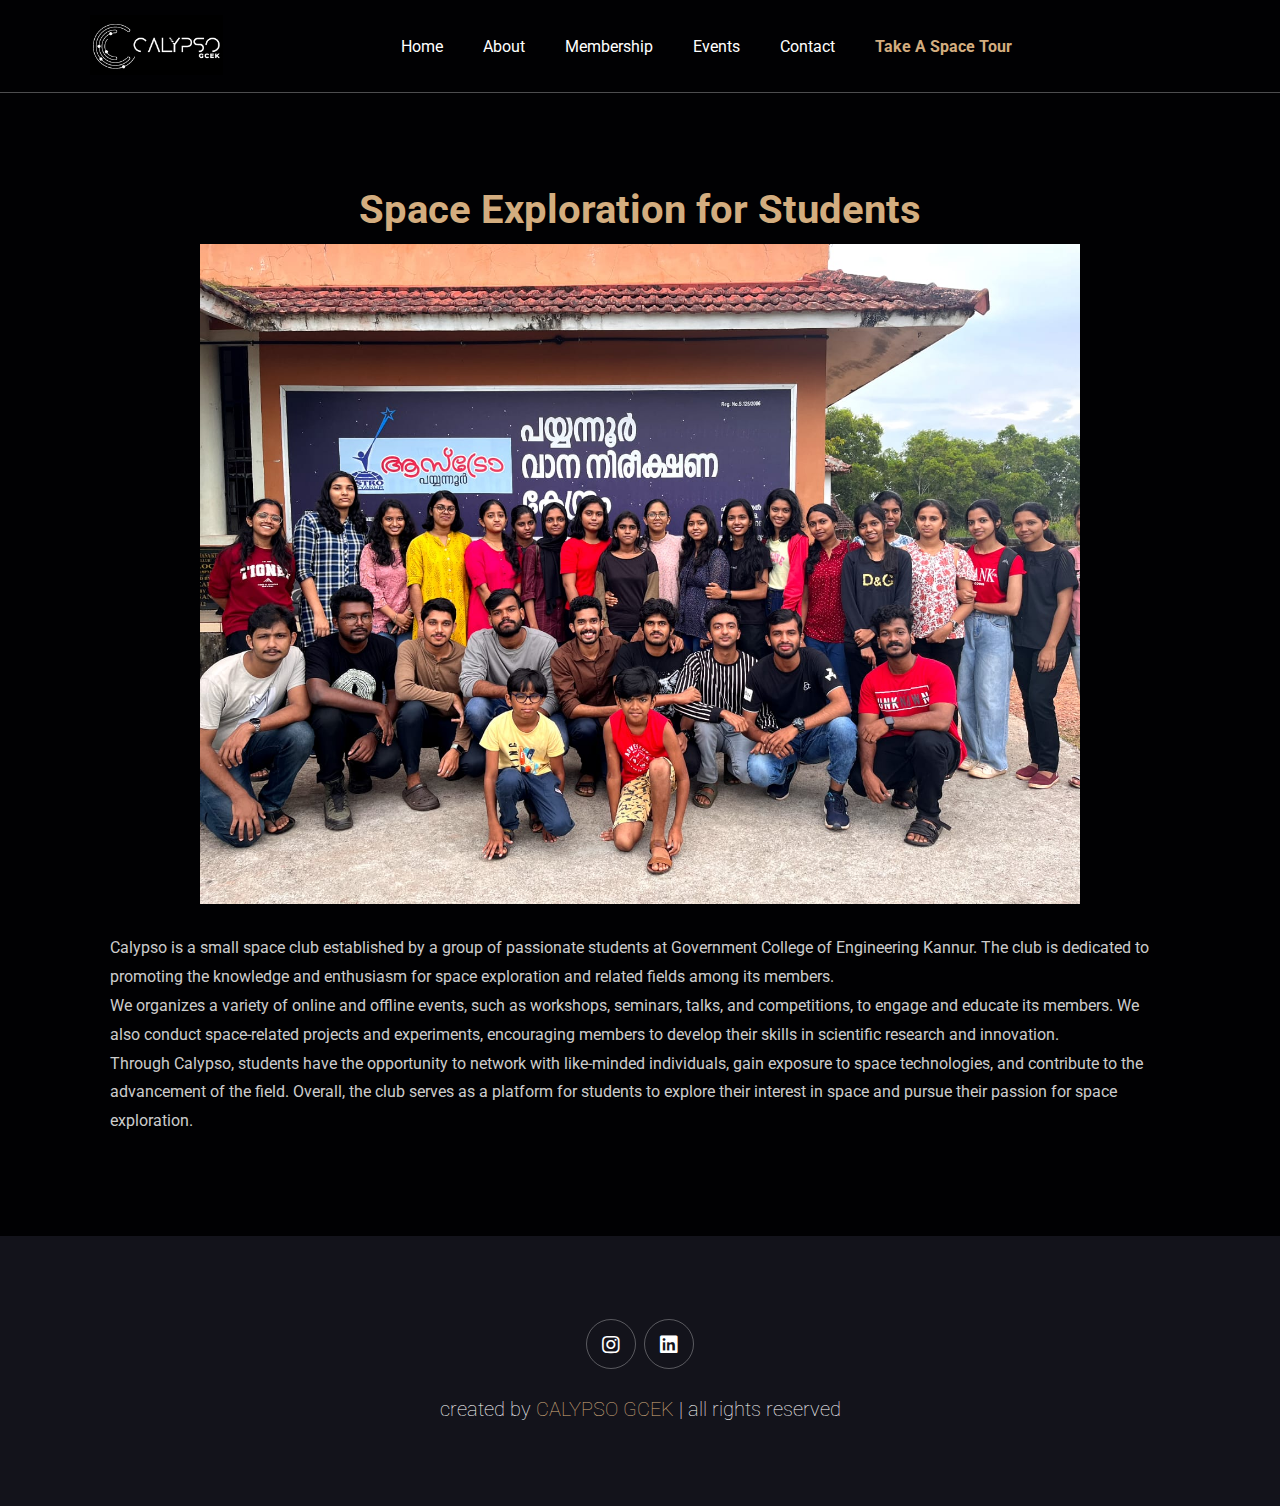
<file: about us.html>
<!DOCTYPE html>
<html lang="en">

<head>
    <meta charset="UTF-8">
    <meta http-equiv="X-UA-Compatible" content="IE=edge">
    <meta name="viewport" content="width=device-width, initial-scale=1.0">
    <title>CALYPSO</title>

    <!-- font awesome cdn link  -->
    <link rel="stylesheet" href="https://cdnjs.cloudflare.com/ajax/libs/font-awesome/5.15.4/css/all.min.css">

    <!-- custom css file link  -->
    <link rel="stylesheet" href="css/style.css">
    <link rel="icon" type="image/png" href="images/icon.png">

</head>

<body>
    <div id="cursor"></div>
    <div id="cursor-border"></div>

    <!-- header section starts  -->
    <header class="header">

        <a href="index.html" class="logo">
            <img src="images/logo.png" alt="">
        </a>
    
        <nav class="navbar">
            <div class="dropdown"><button class="dropbtn"><a href="index.html" class="dropdowna">Home</a></button></div>
            <div class="dropdown"><button class="dropbtn"><a href="about us.html" class="dropdowna">About</a></button></div>
            <div class="dropdown"><button class="dropbtn"><a href="https://bit.ly/MembershipFormCalypso" class="dropdowna">Membership</a></button></div>
              <div class="dropdown">
                <button class="dropbtn"><a href="events.html" class="dropdowna">Events</a>
                </button>
                <!-- <div class="dropdown-content">
                  <a href="#" class="dropdownaa">2022</a>
                  <a href="#" class="dropdownaa">2021</a>
                </div> -->
              </div>
            <!-- <a href="#blogs">blogs</a> -->
            <div class="dropdown"><button class="dropbtn"><a  href="index.html#contact" class="dropdowna">Contact</a></button></div>
            <div class="dropdown"><button class="dropbtn"><a style="color:var(--main-color); font-weight: bold;" href="Explore.html" class="dropdowna">Take A Space Tour</a></button></div>
        </nav>
    
        <div class="icons">
            <!-- <div class="fas fa-search" id="search-btn"></div> -->
            <div class="fas fa-bars" id="menu-btn"></div>
        </div>
    
        <div class="search-form">
            <input type="search" id="search-box" placeholder="search here...">
            <label for="search-box" class="fas fa-search"></label>
        </div>
    
    </header>

    <!-- header section ends -->

    <!-- about section starts  -->

    <section class="about" id="about">
        <h1 class="heading"> <span></span> </h1>
        <h1 class="heading"> <span></span> </h1>
        <h1 class="heading"> <span></span> </h1>


        <!-- <h1 class="heading"> <span>POST</span>-1</h1> -->
        <div class="content" style="padding: 1% 0; text-align: center;">
            <!-- <style>
                @keyframes animationname {
                    0% {
                        transform: translateY(40px);
                    }

                    100% {
                        transform: translateY(0px);
                    }
                }
            </style>
            <h2 data-aos="heading-show" class=""><span class="heading_background" style="text-align: center;">About Us</span>
            </h2> -->
            <h3 class="#" style="color: #d3ad7f; font-size: 4rem;">Space Exploration for Students</h3>
        </div>
        <div class="row">

            <div class="image">
                <img style="width: 80%; display: flex; justify-content: center; margin: auto;" src="images/about.jpeg"
                    alt="">
            </div>


        </div>

        <div class="row">
          
            <div class="content">
                <p>
                    Calypso is a small space club established by a group of passionate students at Government College of
                    Engineering Kannur. The club is dedicated to promoting the knowledge and enthusiasm for space
                    exploration and related fields among its members.
                    <br>
                    We organizes a variety of online and offline events, such as workshops, seminars, talks, and
                    competitions, to engage and educate its members. We also conduct space-related projects and
                    experiments, encouraging members to develop their skills in scientific research and innovation.
                    <br>
                    Through Calypso, students have the opportunity to network with like-minded individuals, gain
                    exposure to space technologies, and contribute to the advancement of the field. Overall, the club
                    serves as a platform for students to explore their interest in space and pursue their passion for
                    space exploration.
            </div>

            </p>
        </div>

    </section>



    <!-- about section ends -->


    <!-- footer section starts  -->


    <section class="footer">

        <div class="share">
            <a href="https://instagram.com/calypsogcek?igshid=YmMyMTA2M2Y=" class="fab fa-instagram"></a>
            <a href="https://www.linkedin.com/company/calypso-gcek/" class="fab fa-linkedin"></a>
        </div>
    
        <div class="credit">created by <span>CALYPSO GCEK</span> | all rights reserved</div>
    
    </section>


    <!-- footer section ends -->

















    <!-- custom js file link  -->
    <script src="js/script.js"></script>

</body>

</html>
</file>
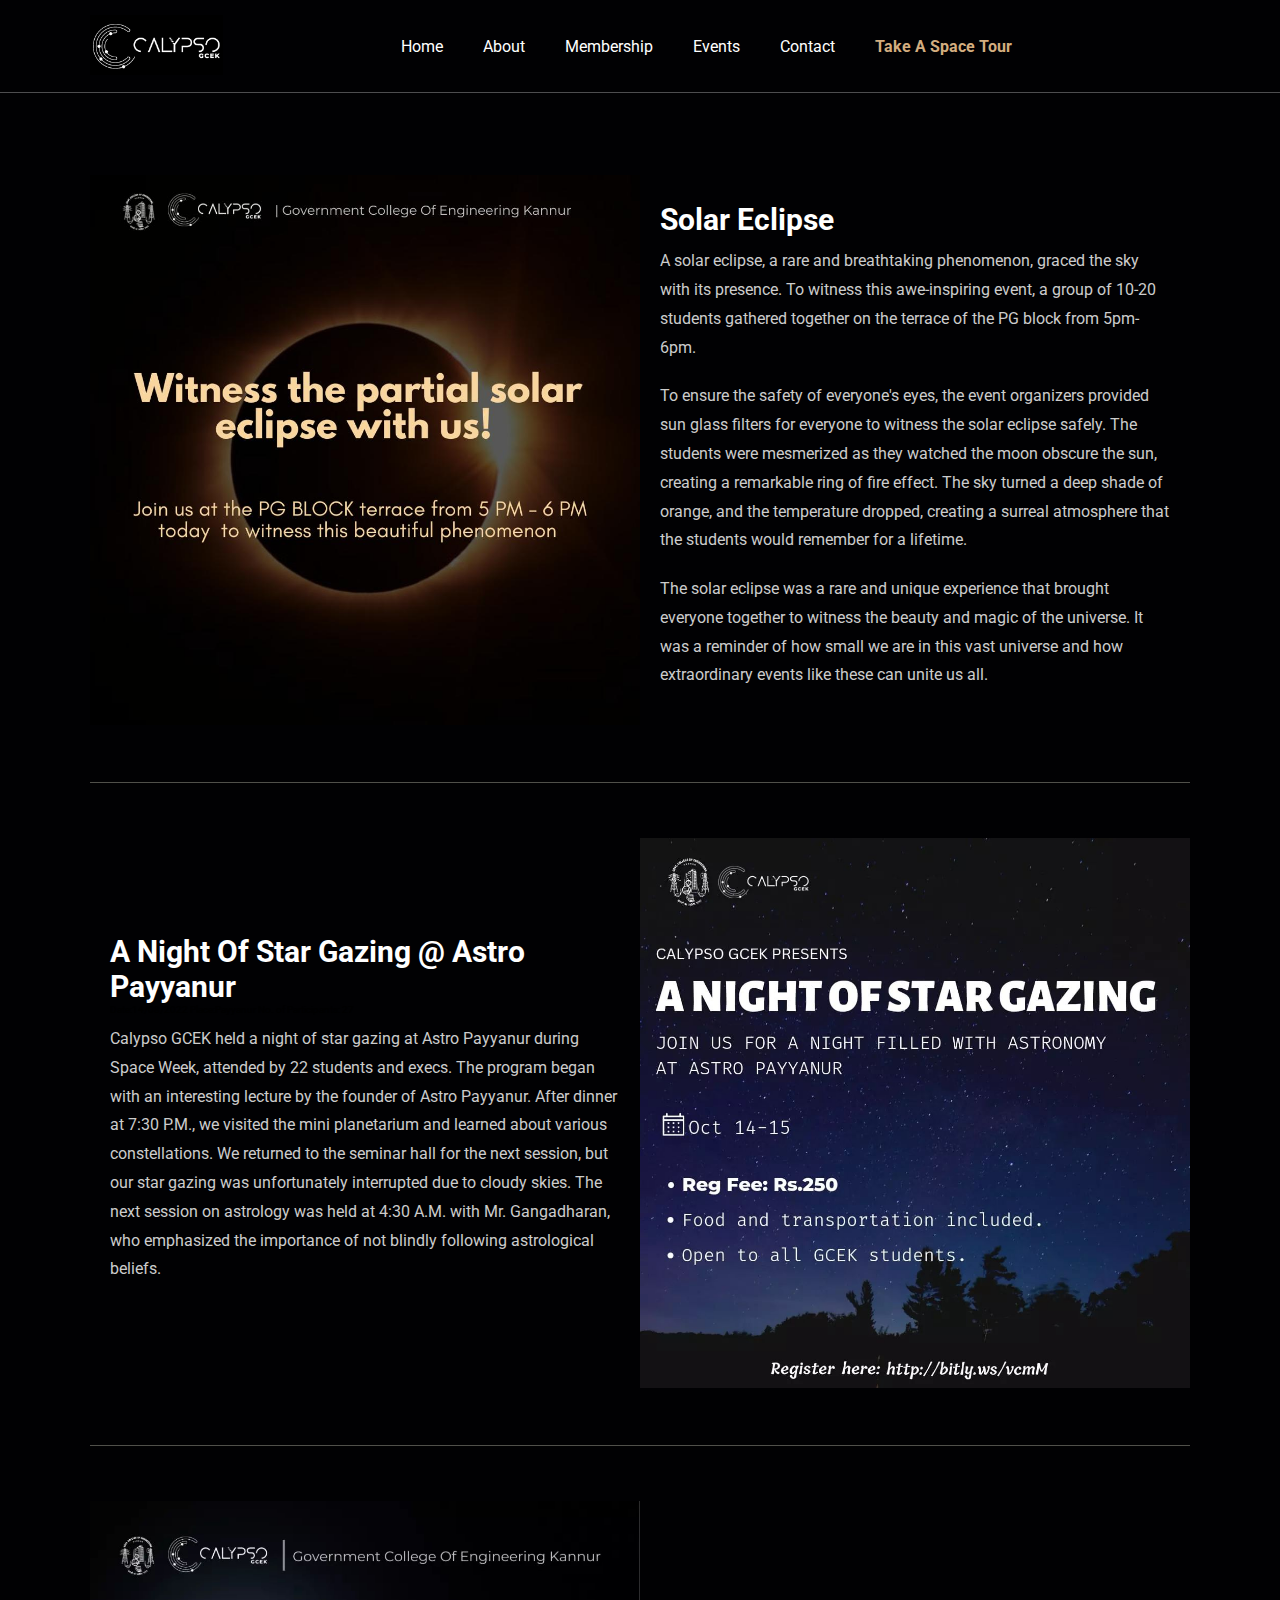
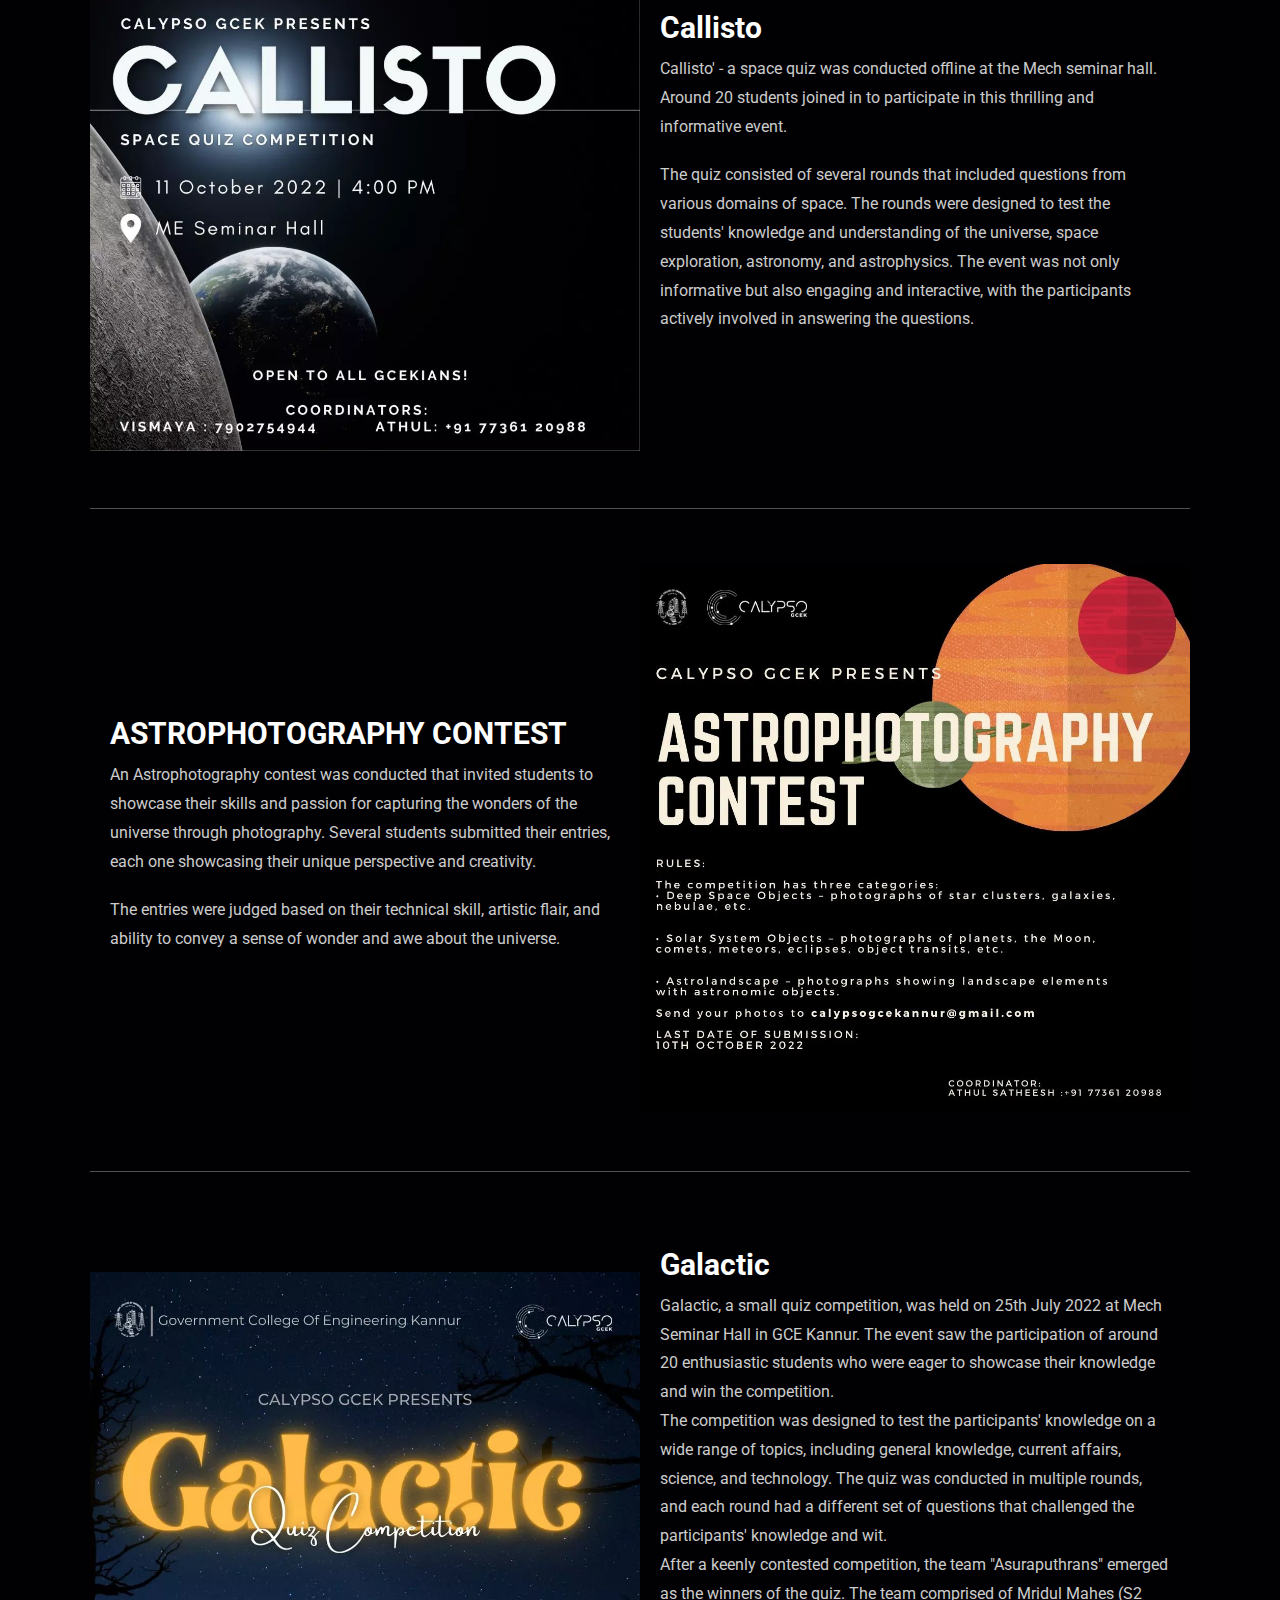
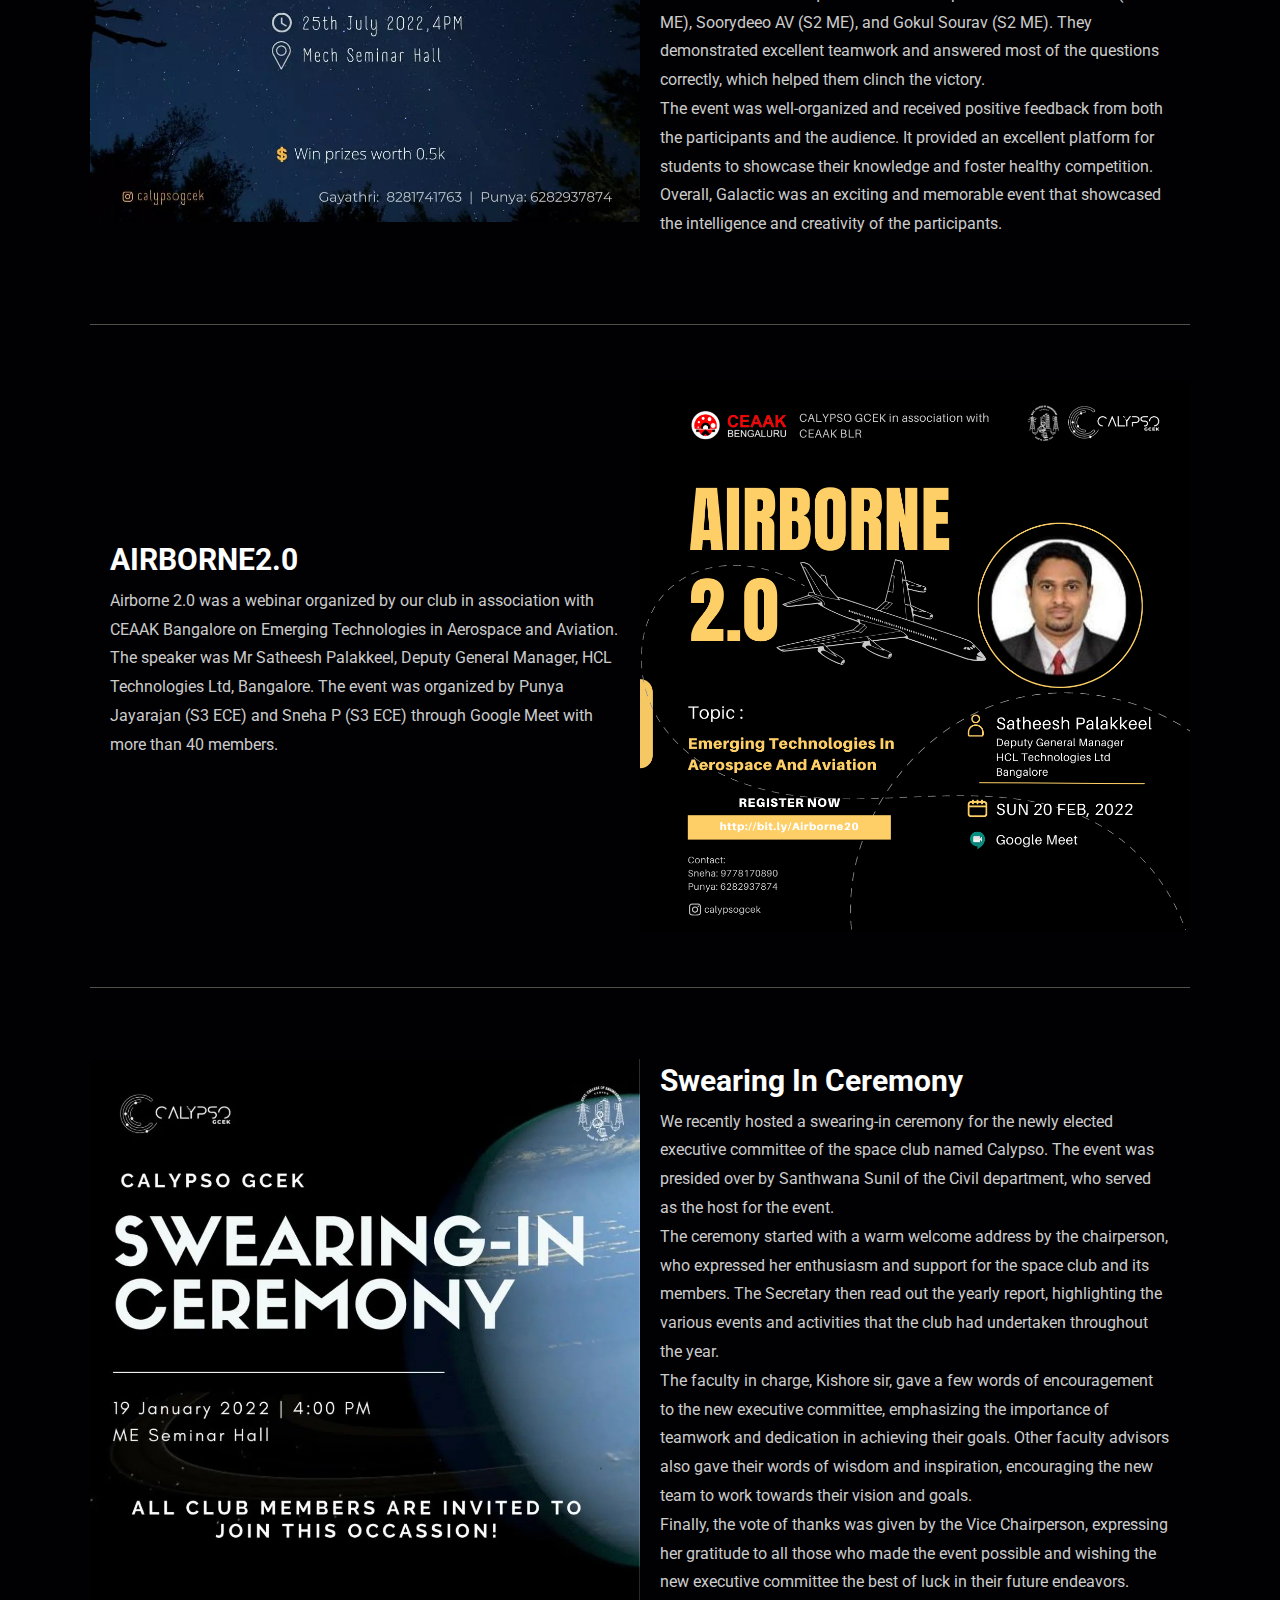
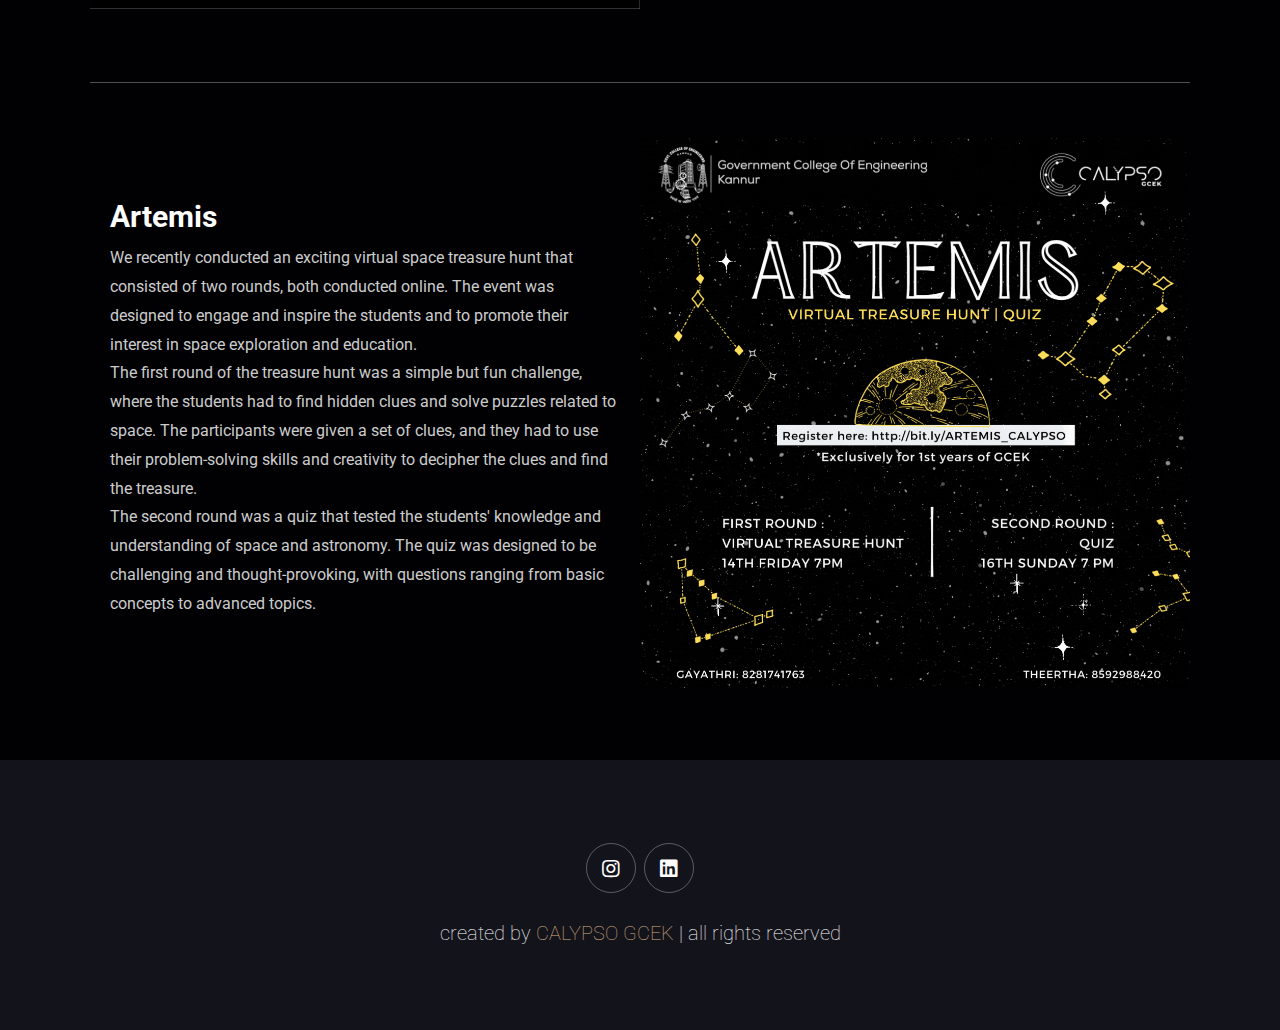
<file: event22list.html>
<!DOCTYPE html>
<html lang="en">

<head>
    <meta charset="UTF-8">
    <meta http-equiv="X-UA-Compatible" content="IE=edge">
    <meta name="viewport" content="width=device-width, initial-scale=1.0">
    <title>CALYPSO</title>

    <!-- font awesome cdn link  -->
    <link rel="stylesheet" href="https://cdnjs.cloudflare.com/ajax/libs/font-awesome/5.15.4/css/all.min.css">

    <!-- custom css file link  -->
    <link rel="stylesheet" href="css/style.css">
    <link rel="icon" type="image/png" href="images/icon.png">

</head>

<body>
    <div id="cursor"></div>
    <div id="cursor-border"></div>
    <!-- header section starts  -->

    <header class="header">

        <a href="index.html" class="logo">
            <img src="images/logo.png" alt="">
        </a>

        <nav class="navbar">
            <div class="dropdown"><button class="dropbtn"><a href="index.html" class="dropdowna">Home</a></button></div>
            <div class="dropdown"><button class="dropbtn"><a href="about us.html" class="dropdowna">About</a></button>
            </div>
            <div class="dropdown"><button class="dropbtn"><a href="https://bit.ly/MembershipFormCalypso"
                        class="dropdowna">Membership</a></button></div>
            <div class="dropdown">
                <button class="dropbtn"><a href="events.html" class="dropdowna">Events</a>
                </button>
                <!-- <div class="dropdown-content">
              <a href="#" class="dropdownaa">2022</a>
              <a href="#" class="dropdownaa">2021</a>
            </div> -->
            </div>
            <!-- <a href="#blogs">blogs</a> -->
            <div class="dropdown"><button class="dropbtn"><a href="index.html#contact"
                        class="dropdowna">Contact</a></button></div>
            <div class="dropdown"><button class="dropbtn"><a style="color:var(--main-color); font-weight: bold;"
                        href="Explore.html" class="dropdowna">Take A Space Tour</a></button></div>
        </nav>

        <div class="icons">
            <!-- <div class="fas fa-search" id="search-btn"></div> -->
            <div class="fas fa-bars" id="menu-btn"></div>
        </div>

        <div class="search-form">
            <input type="search" id="search-box" placeholder="search here...">
            <label for="search-box" class="fas fa-search"></label>
        </div>

    </header>

    <!-- header section ends -->

    <!-- about section starts  -->

    <section class="about" id="about">
        <h1 class="heading"> <span></span> </h1>
        <h1 class="heading"> <span></span> </h1>
        <h1 class="heading"> <span></span> </h1>


        <!-- <h1 class="heading"> <span>POST</span>-1</h1> -->

        <!-- SET1 -->

        <div class="row" id="solareclipse">

            <div class="image">
                <img src="images/solareclipse.jpeg" alt="">
                <!-- <img src="images/alien.gif" alt=""> -->
            </div>
            <div class="content">
                <h3>Solar Eclipse</h3>
                <p>A solar eclipse, a rare and breathtaking phenomenon, graced the sky with its presence. To witness this awe-inspiring event, a group of 10-20 students gathered together on the terrace of the PG block from 5pm-6pm.</p>

                <p>To ensure the safety of everyone's eyes, the event organizers provided sun glass filters for everyone to witness the solar eclipse safely. 
                    The students were mesmerized as they watched the moon obscure the sun, creating a remarkable ring of fire effect. The sky turned a deep shade of orange, and the temperature dropped, creating a surreal atmosphere that the students would remember for a lifetime.
                </p>
                <p>The solar eclipse was a rare and unique experience that brought everyone together to witness the beauty and magic of the universe. It was a reminder of how small we are in this vast universe and how extraordinary events like these can unite us all.</p>
            </div>
        </div>
        <hr>


        <div class="row" id="anightofstargazing">


            <div class="content">
                <h3>A Night Of Star Gazing @ Astro Payyanur</h3>
                Date:14/08/2022
                Place:Payyanur
                No. of Participants: 27
                <p>
                    Calypso GCEK held a night of star gazing at Astro Payyanur during Space Week, attended by 22
                    students and execs.
                    The program began with an interesting lecture by the founder of Astro Payyanur. After dinner at 7:30
                    P.M.,
                    we visited the mini planetarium and learned about various constellations. We returned to the seminar
                    hall for the next session,
                    but our star gazing was unfortunately interrupted due to cloudy skies. The next session on astrology
                    was held
                    at 4:30 A.M. with Mr. Gangadharan, who emphasized the importance of not blindly following
                    astrological beliefs. </p>
            </div>
            <div class="image">
                <!-- <img src="images/alien.gif" alt=""> -->
                <img src="images/anightofstargazing.jpg" alt="">
            </div>


        </div>
        <hr>
        <!-- SET2 -->


        <div class="row" id="callisto">

            <div class="image">
                <!-- <img src="images/alien.gif" alt=""> -->
                <img src="images/callisto.jpg" alt="">
            </div>


            <div class="content">
                <h3>Callisto</h3>
                <p>Callisto' - a space quiz was conducted offline at the Mech seminar hall. Around 20 students joined in to participate in this thrilling and informative event.</p>
                <p>The quiz consisted of several rounds that included questions from various domains of space. The rounds were designed to test the students' knowledge and understanding of the universe, space exploration, astronomy, and astrophysics.

                    The event was not only informative but also engaging and interactive, with the participants actively involved in answering the questions. </p>
            
            </div>

        </div>
        <!-- SET3 -->
        <hr>
        <div class="row" id="astrophotographycontest">

            <div class="content">
                <h3 style="font-size: 3rem;">ASTROPHOTOGRAPHY CONTEST</h3>
                <p>An Astrophotography contest was conducted that invited students to showcase their skills and passion for capturing the wonders of the universe through photography. Several students submitted their entries, each one showcasing their unique perspective and creativity.</p>
                <p>The entries were judged based on their technical skill, artistic flair, and ability to convey a sense of wonder and awe about the universe. </p>
            </div>
            <div class="image">
                <!-- <img src="images/alien.gif" alt=""> -->
                <img src="images/astrophotography.jpg" alt="">
            </div>
        </div>

        <hr>


        <div class="row" id="galactic">

            <div class="image">
                <!-- <img src="images/alien.gif" alt=""> -->
                <img src="images/galactic.jpg" alt="">
            </div>
            <div class="content">
                <h3>Galactic</h3>
                <p>Galactic, a small quiz competition, was held on 25th July 2022 at Mech Seminar Hall in GCE Kannur.
                    The event saw the participation of around 20 enthusiastic students who were eager to showcase their
                    knowledge and win the competition.
                    <br>
                    The competition was designed to test the participants' knowledge on a wide range of topics,
                    including general knowledge, current affairs, science, and technology. The quiz was conducted in
                    multiple rounds, and each round had a different set of questions that challenged the participants'
                    knowledge and wit.
                    <br>
                    After a keenly contested competition, the team "Asuraputhrans" emerged as the winners of the quiz.
                    The team comprised of Mridul Mahes (S2 ME), Soorydeeo AV (S2 ME), and Gokul Sourav (S2 ME). They
                    demonstrated excellent teamwork and answered most of the questions correctly, which helped them
                    clinch the victory.
                    <br>
                    The event was well-organized and received positive feedback from both the participants and the
                    audience. It provided an excellent platform for students to showcase their knowledge and foster
                    healthy competition. Overall, Galactic was an exciting and memorable event that showcased the
                    intelligence and creativity of the participants.
                </p>
            </div>


        </div>
        <hr>
        <div class="row" id="airborne">


            <div class="content">
                <h3>AIRBORNE2.0</h3>
                <p> Airborne 2.0 was a webinar organized by our club in association with CEAAK Bangalore on Emerging
                    Technologies in Aerospace and Aviation. The speaker was Mr Satheesh Palakkeel, Deputy General
                    Manager, HCL Technologies Ltd, Bangalore. The event was organized by Punya Jayarajan (S3 ECE) and
                    Sneha P (S3 ECE) through Google Meet with more than 40 members.
                </p>
            </div>
            <div class="image">
                <!-- <img src="images/alien.gif" alt=""> -->
                <img src="images/Airborne2.png" alt="">
            </div>
        </div>

        <hr>
        <div class="row" id="swearinginceremony">

            <div class="image">
                <!-- <img src="images/alien.gif" alt=""> -->
                <img src="images/swearing in ceremony.jpg" alt="">
            </div>
            <div class="content">
                <h3>Swearing In Ceremony</h3>
                <p>We recently hosted a swearing-in ceremony for the newly elected executive committee of the space club named Calypso. The event was presided over by Santhwana Sunil of the Civil department, who served as the host for the event.
                    <br>
                    The ceremony started with a warm welcome address by the chairperson, who expressed her enthusiasm and support for the space club and its members. The Secretary then read out the yearly report, highlighting the various events and activities that the club had undertaken throughout the year.
                    <br>
                    The faculty in charge, Kishore sir, gave a few words of encouragement to the new executive committee, emphasizing the importance of teamwork and dedication in achieving their goals. Other faculty advisors also gave their words of wisdom and inspiration, encouraging the new team to work towards their vision and goals.
                    <br>
                    Finally, the vote of thanks was given by the Vice Chairperson, expressing her gratitude to all those who made the event possible and wishing the new executive committee the best of luck in their future endeavors.
                </p>
            </div>

            <hr>
            <div class="row" id="artemis">


                <div class="content">
                    <h3>Artemis</h3>
                    <p>We recently conducted an exciting virtual space treasure hunt that consisted of two rounds, both conducted online. The event was designed to engage and inspire the students and to promote their interest in space exploration and education.
<br>
                        The first round of the treasure hunt was a simple but fun challenge, where the students had to find hidden clues and solve puzzles related to space. The participants were given a set of clues, and they had to use their problem-solving skills and creativity to decipher the clues and find the treasure.
    <br>                    
                        The second round was a quiz that tested the students' knowledge and understanding of space and astronomy. The quiz was designed to be challenging and thought-provoking, with questions ranging from basic concepts to advanced topics.
                    </p>
                </div>
                <div class="image">
                    <!-- <img src="images/alien.gif" alt=""> -->
                    <img src="images/Artemis.gif" alt="">
                </div>
            </div>

    </section>
    <!-- about section ends -->


    <!-- footer section starts  -->
    <section class="footer">


        <div class="share">
            <a href="https://instagram.com/calypsogcek?igshid=YmMyMTA2M2Y=" class="fab fa-instagram"></a>
            <a href="https://www.linkedin.com/company/calypso-gcek/" class="fab fa-linkedin"></a>
        </div>

        <div class="credit">created by <span>CALYPSO GCEK</span> | all rights reserved</div>

    </section>


    <!-- footer section ends -->

















    <!-- custom js file link  -->
    <script src="js/script.js"></script>

</body>

</html>
</file>
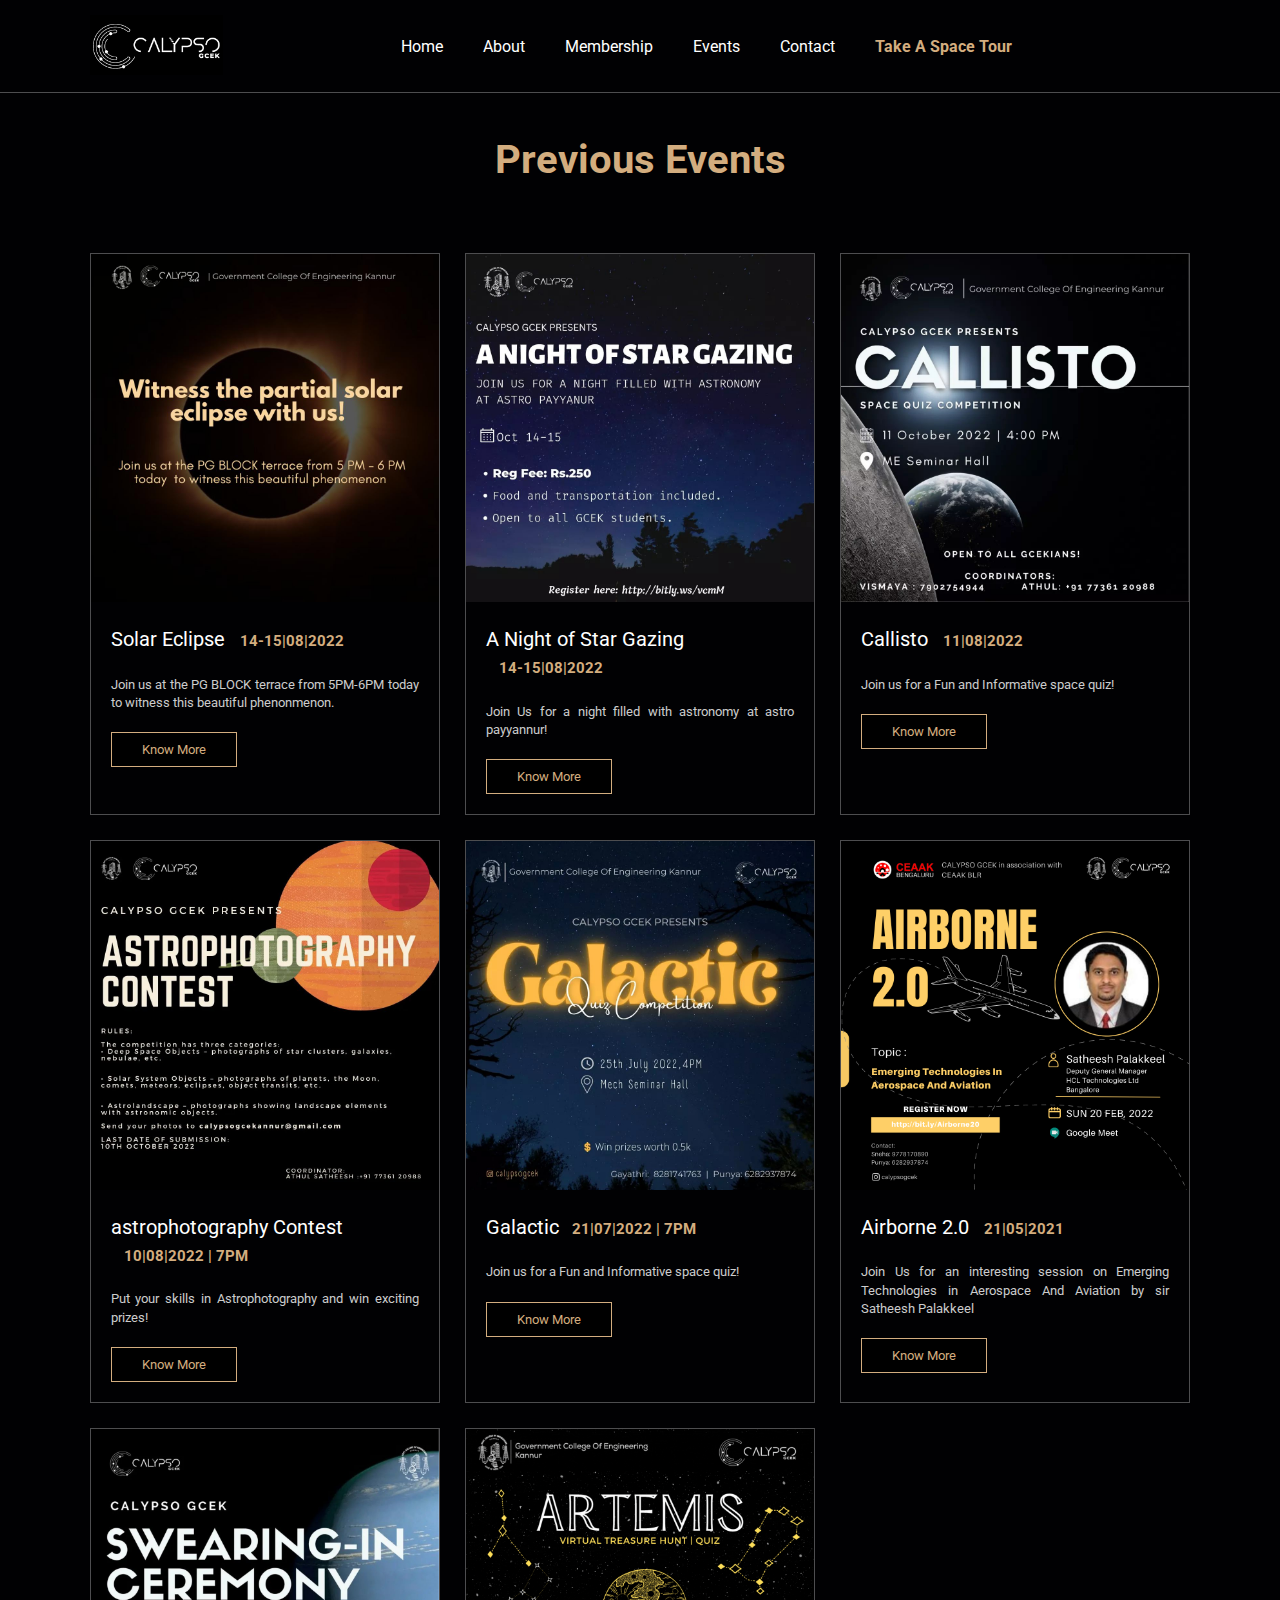
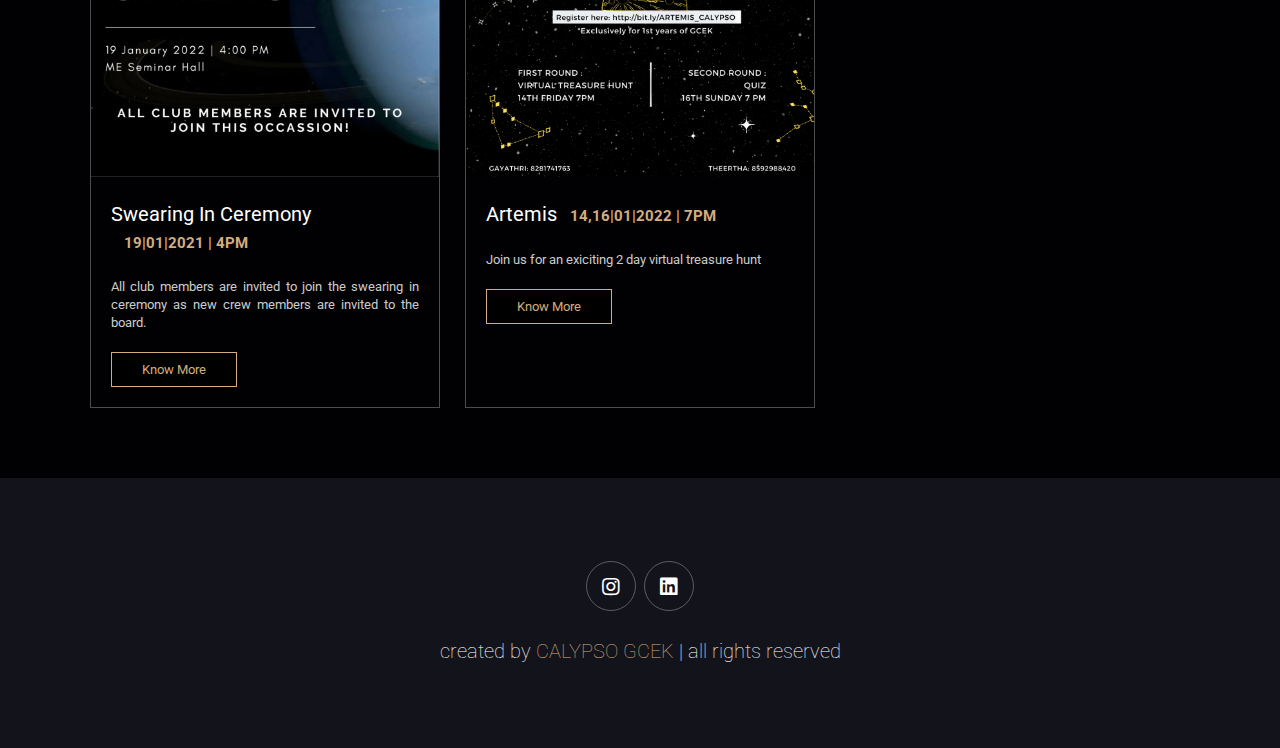
<file: events.html>
<!DOCTYPE html>
<html lang="en">
<head>
    <meta charset="UTF-8">
    <meta http-equiv="X-UA-Compatible" content="IE=edge">
    <meta name="viewport" content="width=device-width, initial-scale=1.0">
    <title>CALYPSO</title>

    <!-- font awesome cdn link  -->
    <link rel="stylesheet" href="https://cdnjs.cloudflare.com/ajax/libs/font-awesome/5.15.4/css/all.min.css">

    <!-- custom css file link  -->
    <link rel="stylesheet" href="css/style.css">
    <link rel="icon" type="image/png" href="images/icon.png">

</head>
<body>
    <div id="cursor"></div>
    <div id="cursor-border"></div>  
<!-- header section starts  -->

<header class="header">

    <a href="index.html" class="logo">
        <img src="images/logo.png" alt="">
    </a>

    <nav class="navbar">
        <div class="dropdown"><button class="dropbtn"><a href="index.html" class="dropdowna">Home</a></button></div>
        <div class="dropdown"><button class="dropbtn"><a href="about us.html" class="dropdowna">About</a></button></div>
        <div class="dropdown"><button class="dropbtn"><a href="https://bit.ly/MembershipFormCalypso" class="dropdowna">Membership</a></button></div>
          <div class="dropdown">
            <button class="dropbtn"><a href="events.html" class="dropdowna">Events</a>
            </button>
            <!-- <div class="dropdown-content">
              <a href="#" class="dropdownaa">2022</a>
              <a href="#" class="dropdownaa">2021</a>
            </div> -->
          </div>
        <!-- <a href="#blogs">blogs</a> -->
        <div class="dropdown"><button class="dropbtn"><a  href="index.html#contact" class="dropdowna">Contact</a></button></div>
        <div class="dropdown"><button class="dropbtn"><a style="color:var(--main-color); font-weight: bold;" href="Explore.html" class="dropdowna">Take A Space Tour</a></button></div>
    </nav>

    <div class="icons">
        <!-- <div class="fas fa-search" id="search-btn"></div> -->
        <div class="fas fa-bars" id="menu-btn"></div>
    </div>

    <div class="search-form">
        <input type="search" id="search-box" placeholder="search here...">
        <label for="search-box" class="fas fa-search"></label>
    </div>

</header>
<!-- header section ends -->

<!-- about section starts  -->

<section class="about" id="about" style="padding-bottom:0;">
    <br><br>
    <br><br>
    <br><br>
    <!-- <h1 class="heading"> <span>PROGRAM</span>s</h1> -->

    <div class="content" style="padding-bottom:0; text-align: center;">
        <!-- <style>
            @keyframes animationname {
                0% {
                    transform: translateY(40px);
                }

                100% {
                    transform: translateY(0px);
                }
            }
        </style>
        <h2 data-aos="heading-show" class=""><span class="heading_background" style="text-align: center;">About Us</span>
        </h2> -->
        <h3 class="#" style="color: #d3ad7f; font-size: 4rem; padding-bottom: 0%;">Previous Events</h3>
    </div>

</section>

<!-- about section ends -->

<section class="blogs" id="blogs">

   <!-- set 1 -->
    <div class="box-container">
        <div class="box" onclick="location.href='event22list.html#solareclipse';">
            <div class="image">
                <img href="event22list.html#solareclipse" src="images/solareclipse.jpeg" alt="">
            </div>
            <div class="content">
                <a href="#" class="title">Solar Eclipse</a>
                <a href="#" class="btn1"><strong>14-15|08|2022</strong></a>
                <p>Join us at the PG BLOCK terrace from 5PM-6PM today to witness this beautiful phenonmenon.</p>
                <a href="event22list.html#solareclipse" class="btn">Know More</a>
            </div>
        </div>
        <div class="box" onclick="location.href='event22list.html#anightofstargazing ';">
            <div class="image">
                <img src="images/anightofstargazing.jpg" alt="">
            </div>
            <div class="content">
                <a href="#" class="title">A Night of Star Gazing</a>
                <a href="#" class="btn1"><strong>14-15|08|2022</strong></a>
                <p>Join Us for a night filled with astronomy at astro payyannur!</p>
                <a href="event22list.html#anightofstargazing" class="btn">Know More</a>
            </div>
        </div>
        <div class="box" onclick="location.href='event22list.html#callisto ';">
            <div class="image">
                <img src="images/callisto.jpg" alt="#airborne">
            </div>
            <div class="content">
                <a href="#" class="title">Callisto</a>
                <a href="#" class="btn1"><strong>11|08|2022</strong></a>
                <p>Join us for a Fun and Informative space quiz!</p>
                <a href="event22list.html#callisto" class="btn">Know More</a>
            </div>
        </div>
    
        <div class="box" onclick="location.href='event22list.html#astrophotographycontest ';">
            <div class="image">
                <img src="images/astrophotography.jpg" alt="">
            </div>
            <div class="content">
                <a href="#" class="title">astrophotography Contest</a>
                <a href="#" class="btn1"><strong>10|08|2022 | 7PM</strong></a>
                <p>Put your skills in Astrophotography and win exciting prizes!</p>
                <a href="event22list.html#astrophotographycontest" class="btn">Know More</a>
            </div>
        </div>
    
        <div class="box" onclick="location.href=' event22list.html#galactic';">
            <div class="image">
                <img src="images/galactic.jpg" alt="">
            </div>
            <div class="content">
                <a href="#" class="title">Galactic</a><a href="#" class="btn1"><strong>21|07|2022 | 7PM</strong></a>
                <p>Join us for a Fun and Informative space quiz!</p>
                <a href="event22list.html#galactic" class="btn">Know More</a>
            </div>
        </div>

   
        <div class="box" onclick="location.href='event22list.html#airborne ';">
            <div class="image">
                <img src="images/Airborne2.png" alt="">
            </div>
            <div class="content">
                <a href="#" class="title">Airborne 2.0</a>
                <a href="#" class="btn1"><strong>21|05|2021</strong></a>
                <p>Join Us for an interesting session on Emerging Technologies in Aerospace And Aviation by sir Satheesh Palakkeel</p>
                <a href="event22list.html#airborne" class="btn">Know More</a>
            </div>
        </div>

        <div class="box" onclick="location.href='event22list.html#swearinginceremony ';">
            <div class="image">
                <img src="images/swearing in ceremony.jpg" alt="">
            </div>
            <div class="content">
                <a href="#" class="title">Swearing In Ceremony</a>
                <a href="#" class="btn1"><strong>19|01|2021 | 4PM</strong></a>
                <p>All club members are invited to join the swearing in ceremony as new crew members are invited to the board.</p>
                <a href="event22list.html#swearinginceremony" class="btn">Know More</a>
            </div>
        </div>

        <div class="box" onclick="location.href='event22list.html#artemis ';">
            <div class="image">
                <img src="images/Artemis.gif" alt="">
            </div>
            <div class="content">
                <a href="#" class="title">Artemis</a><a href="#" class="btn1"><strong>14,16|01|2022 | 7PM</strong></a>
                <p>Join us for an exiciting 2 day virtual treasure hunt</p>
                <a href="event22list.html#artemis" class="btn">Know More</a>
            </div>
        </div>

    </div>


</section>


<!-- footer section starts  -->

<section class="footer">

    <div class="share">
        <a href="https://instagram.com/calypsogcek?igshid=YmMyMTA2M2Y=" class="fab fa-instagram"></a>
        <a href="https://www.linkedin.com/company/calypso-gcek/" class="fab fa-linkedin"></a>
    </div>

    <div class="credit">created by <span>CALYPSO GCEK</span> | all rights reserved</div>

</section>

<!-- footer section ends -->

















<!-- custom js file link  -->
<script src="js/script.js"></script>

</body>
</html>
</file>
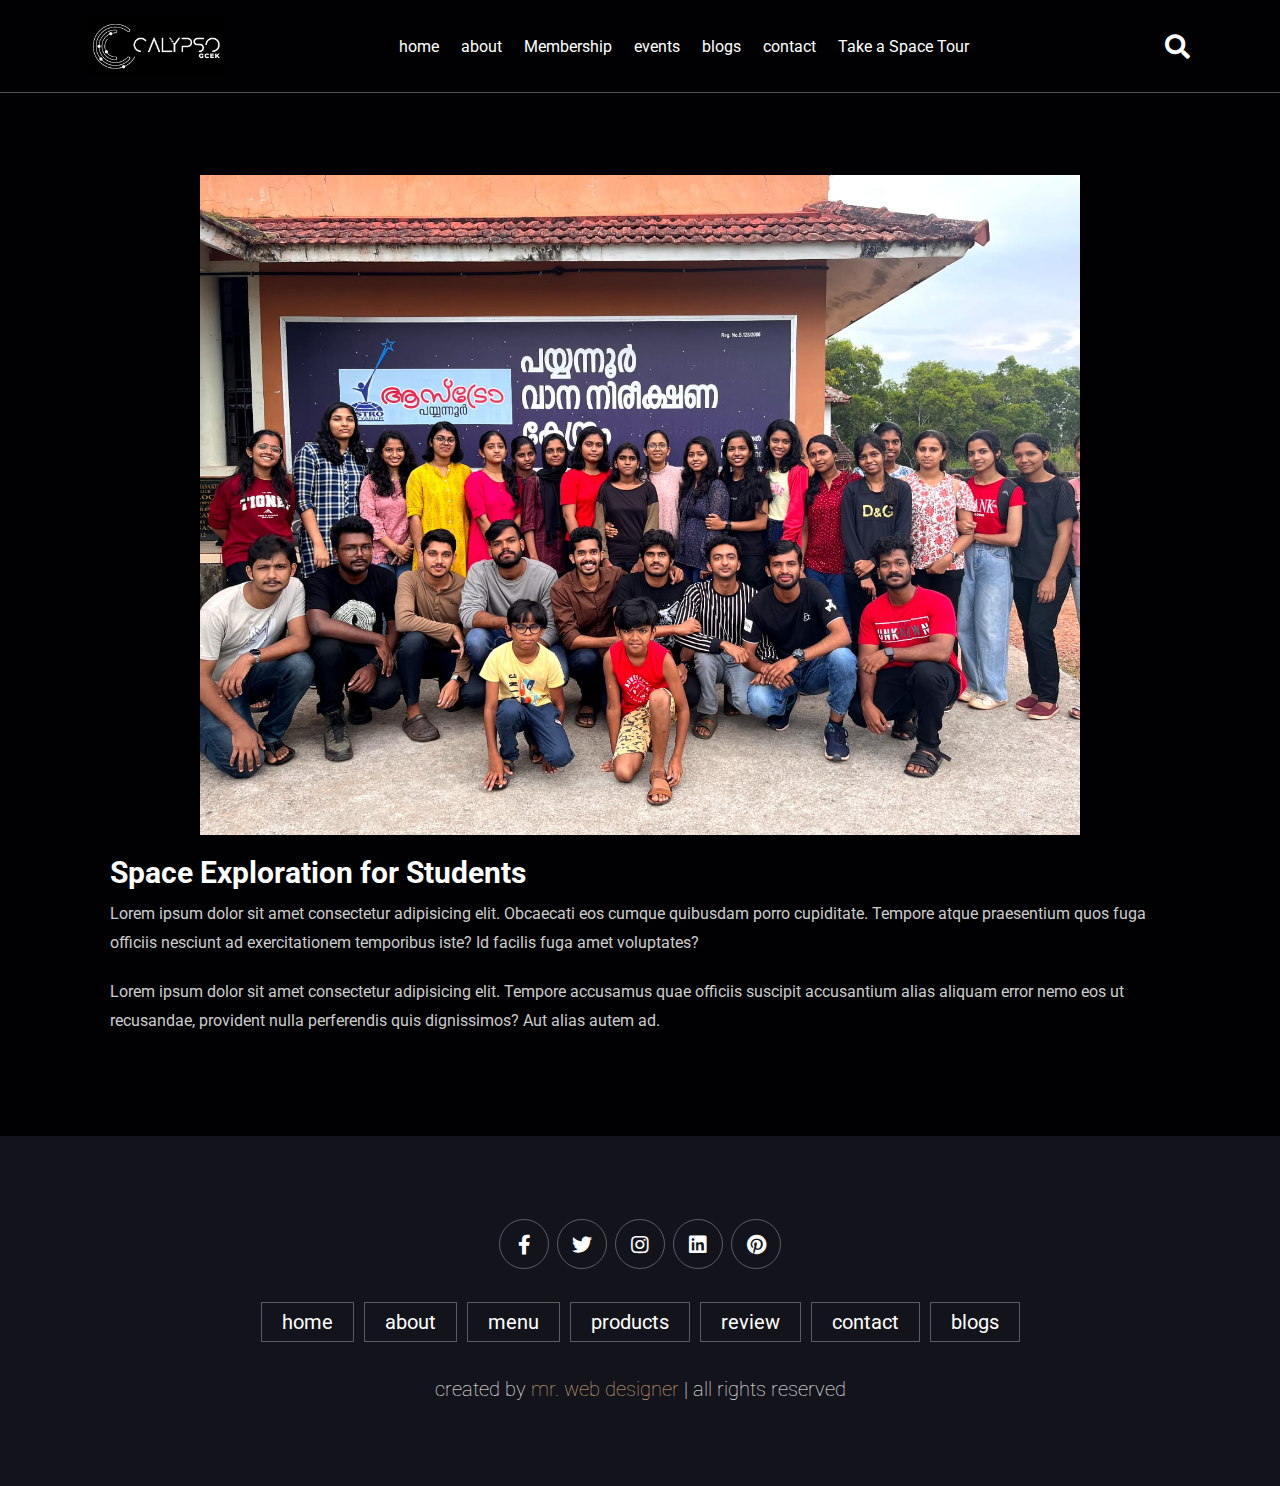
<file: membership.html>
<!DOCTYPE html>
<html lang="en">
<head>
    <meta charset="UTF-8">
    <meta http-equiv="X-UA-Compatible" content="IE=edge">
    <meta name="viewport" content="width=device-width, initial-scale=1.0">
    <title>CALYPSO</title>

    <!-- font awesome cdn link  -->
    <link rel="stylesheet" href="https://cdnjs.cloudflare.com/ajax/libs/font-awesome/5.15.4/css/all.min.css">

    <!-- custom css file link  -->
    <link rel="stylesheet" href="css/style.css">
    <link rel="icon" type="image/png" href="images/icon.png">

</head>
<body>
    
<!-- header section starts  -->

<header class="header">

    <a href="index.html" class="logo">
        <img src="images/logo.png" alt="">
    </a>

    <nav class="navbar">
        <a href="index.html">home</a>
        <a href="#about">about</a>
        <a href="#menu">Membership</a>
        <a href="events.html">events</a>
        <a href="#blogs">blogs</a>
        <a href="#contact">contact</a>
        <a href="Explore.html" >Take a Space Tour</a>
        
    </nav>

    <div class="icons">
        <div class="fas fa-search" id="search-btn"></div>
        <div class="fas fa-bars" id="menu-btn"></div>
    </div>

    <div class="search-form">
        <input type="search" id="search-box" placeholder="search here...">
        <label for="search-box" class="fas fa-search"></label>
    </div>


</header>

<!-- header section ends -->

<!-- about section starts  -->

<section class="about" id="about">
    <h1 class="heading"> <span></span> </h1>
    <h1 class="heading"> <span></span> </h1>
    <h1 class="heading"> <span></span> </h1>
    <!-- <h1 class="heading"> <span>POST</span>-1</h1> -->

    <div class="row">

        <div class="image">
            <img style="width: 80%; display: flex; justify-content: center; margin: auto;" src="images/about.jpeg" alt="">
        </div>


    </div>
    <div class="row">
        <div class="content">
            <h3>Space Exploration for Students</h3>
            <p>Lorem ipsum dolor sit amet consectetur adipisicing elit. Obcaecati eos cumque quibusdam porro cupiditate. Tempore atque praesentium quos fuga officiis nesciunt ad exercitationem temporibus iste? Id facilis fuga amet voluptates?</p>
        <p>Lorem ipsum dolor sit amet consectetur adipisicing elit. Tempore accusamus quae officiis suscipit accusantium alias aliquam error nemo eos ut recusandae, provident nulla perferendis quis dignissimos? Aut alias autem ad.</p>
        </div>

    </div>
</section>

<!-- about section ends -->


<!-- footer section starts  -->

<section class="footer">

    <div class="share">
        <a href="#" class="fab fa-facebook-f"></a>
        <a href="#" class="fab fa-twitter"></a>
        <a href="#" class="fab fa-instagram"></a>
        <a href="#" class="fab fa-linkedin"></a>
        <a href="#" class="fab fa-pinterest"></a>
    </div>

    <div class="links">
        <a href="#">home</a>
        <a href="#">about</a>
        <a href="#">menu</a>
        <a href="#">products</a>
        <a href="#">review</a>
        <a href="#">contact</a>
        <a href="#">blogs</a>
    </div>

    <div class="credit">created by <span>mr. web designer</span> | all rights reserved</div>

</section>

<!-- footer section ends -->

















<!-- custom js file link  -->
<script src="js/script.js"></script>

</body>
</html>
</file>
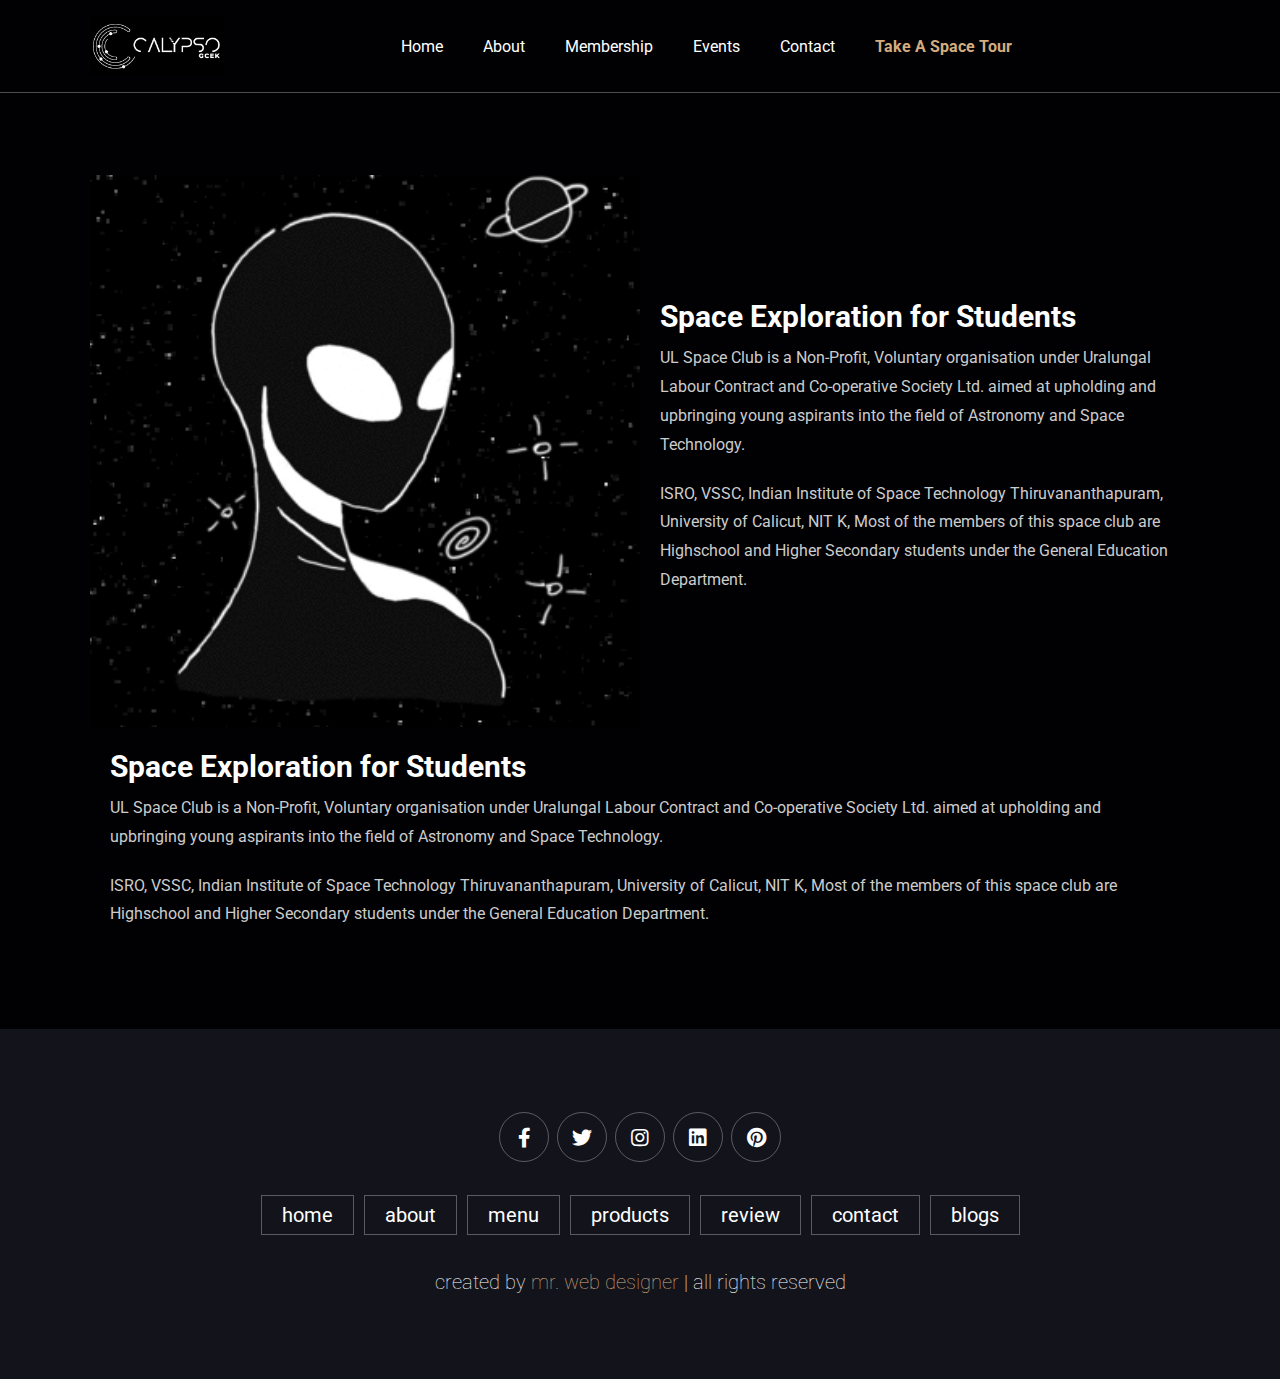
<file: post-1.html>
<!DOCTYPE html>
<html lang="en">
<head>
    <meta charset="UTF-8">
    <meta http-equiv="X-UA-Compatible" content="IE=edge">
    <meta name="viewport" content="width=device-width, initial-scale=1.0">
    <title>CALYPSO</title>

    <!-- font awesome cdn link  -->
    <link rel="stylesheet" href="https://cdnjs.cloudflare.com/ajax/libs/font-awesome/5.15.4/css/all.min.css">

    <!-- custom css file link  -->
    <link rel="stylesheet" href="css/style.css">
    <link rel="icon" type="image/png" href="images/icon.png">

</head>
<body>
    <div id="cursor"></div>
<div id="cursor-border"></div>    
<!-- header section starts  -->

<header class="header">

    <a href="index.html" class="logo">
        <img src="images/logo.png" alt="">
    </a>

    <nav class="navbar">
        <div class="dropdown"><button class="dropbtn"><a href="index.html" class="dropdowna">Home</a></button></div>
        <div class="dropdown"><button class="dropbtn"><a href="about us.html" class="dropdowna">About</a></button></div>
        <div class="dropdown"><button class="dropbtn"><a href="https://bit.ly/MembershipFormCalypso" class="dropdowna">Membership</a></button></div>
          <div class="dropdown">
            <button class="dropbtn"><a href="events.html" class="dropdowna">Events</a>
            </button>
            <!-- <div class="dropdown-content">
              <a href="#" class="dropdownaa">2022</a>
              <a href="#" class="dropdownaa">2021</a>
            </div> -->
          </div>
        <!-- <a href="#blogs">blogs</a> -->
        <div class="dropdown"><button class="dropbtn"><a  href="index.html#contact" class="dropdowna">Contact</a></button></div>
        <div class="dropdown"><button class="dropbtn"><a style="color:var(--main-color); font-weight: bold;" href="Explore.html" class="dropdowna">Take A Space Tour</a></button></div>
    </nav>

    <div class="icons">
        <!-- <div class="fas fa-search" id="search-btn"></div> -->
        <div class="fas fa-bars" id="menu-btn"></div>
    </div>

    <div class="search-form">
        <input type="search" id="search-box" placeholder="search here...">
        <label for="search-box" class="fas fa-search"></label>
    </div>

</header>

<!-- header section ends -->

<!-- about section starts  -->

<section class="about" id="about">
    <h1 class="heading"> <span></span> </h1>
    <h1 class="heading"> <span></span> </h1>
    <h1 class="heading"> <span></span> </h1>


    <!-- <h1 class="heading"> <span>POST</span>-1</h1> -->

    <div class="row">

        <div class="image">
            <img src="images/alien.gif" alt="">
        </div>

        <div class="content">
            <h3>Space Exploration for Students</h3>
            <p>UL Space Club is a Non-Profit, Voluntary organisation under Uralungal Labour Contract and Co-operative Society Ltd. aimed at upholding and upbringing young aspirants into the field of Astronomy and Space Technology.</p>
            <p>ISRO, VSSC, Indian Institute of Space Technology Thiruvananthapuram, University of Calicut, NIT K, Most of the members of this space club are Highschool and Higher Secondary students under the General Education Department.</p>
        </div>
        <div class="content">
            <h3>Space Exploration for Students</h3>
            <p>UL Space Club is a Non-Profit, Voluntary organisation under Uralungal Labour Contract and Co-operative Society Ltd. aimed at upholding and upbringing young aspirants into the field of Astronomy and Space Technology.</p>
            <p>ISRO, VSSC, Indian Institute of Space Technology Thiruvananthapuram, University of Calicut, NIT K, Most of the members of this space club are Highschool and Higher Secondary students under the General Education Department.</p>
        </div>

    </div>

</section>

<!-- about section ends -->


<!-- footer section starts  -->

<section class="footer">

    <div class="share">
        <a href="#" class="fab fa-facebook-f"></a>
        <a href="#" class="fab fa-twitter"></a>
        <a href="#" class="fab fa-instagram"></a>
        <a href="#" class="fab fa-linkedin"></a>
        <a href="#" class="fab fa-pinterest"></a>
    </div>

    <div class="links">
        <a href="#">home</a>
        <a href="#">about</a>
        <a href="#">menu</a>
        <a href="#">products</a>
        <a href="#">review</a>
        <a href="#">contact</a>
        <a href="#">blogs</a>
    </div>

    <div class="credit">created by <span>mr. web designer</span> | all rights reserved</div>

</section>

<!-- footer section ends -->

















<!-- custom js file link  -->
<script src="js/script.js"></script>

</body>
</html>
</file>
<file: css/style.css>
@import url('https://fonts.googleapis.com/css2?family=Roboto:wght@100;300;400;500;700&display=swap');

:root{
    --main-color:#d3ad7f;
    --black:hsl(240, 16%, 9%);
    --bg:#010103;
    --border:.1rem solid rgba(255,255,255,.3);
}

*{
    font-family: 'Roboto', sans-serif;
    margin:0; padding:0;
    box-sizing: border-box;
    outline: none; border:none;
    text-decoration: none;
    /* text-transform: capitalize; */
    transition: .2s linear;
}

html{
    font-size: 62.5%;
    overflow-x: hidden;
    scroll-padding-top: 9rem;
    scroll-behavior: smooth;
}

html::-webkit-scrollbar{
    width: .8rem;
}

html::-webkit-scrollbar-track{
    background: transparent;
}

html::-webkit-scrollbar-thumb{
    background: #fff;
    border-radius: 5rem;
}

body{
    background: var(--bg);
}

#cursor {
    position: fixed;
    top: -5px;
    left: -5px;
    width: 10px;
    height: 10px;
    background-color: white;
    border-radius: 30%;
    pointer-events: none;
    z-index: 999;
  }
  
  #cursor-border {
    --size: 50px;
    position: fixed;
    top: calc(var(--size) / -2);
    left: calc(var(--size) / -2);
    width: var(--size);
    height: var(--size);
    border-radius: 50%;
    box-shadow: 0 0 0 1px #d3ad7f;
    pointer-events: none;
    transition: top 0.15s ease-out, left 0.15s ease-out, width 0.15s ease-out,
      height 0.15s ease-out, background-color 0.15s ease-out;
    z-index: 999;
  }
  
  /* input {
    font-family: "Century Gothic", sans-serif;
    font-size: 2rem;
    padding: 1rem 2rem;
    background-color: transparent;
    color: #64ffda;
    border: 1px solid #64ffda;
    border-radius: 0;
    box-shadow: 0 0 10px #64ffda, 0 0 10px #64ffda inset;
    text-shadow: 0 0 5px #64ffda, 0 0 10px #64ffda;
    transition: 0.3s ease-out;
  }
   */
  input:hover {
    color: black;
    background-color: #024635;
    border-color: #023227;
    box-shadow: 0 0 80px #001b15;
  }
  
  /* input:active {
    transform: scale(0.85);
    box-shadow: 0 0 30px #64ffda;
  }
  
  input:nth-of-type(2) {
    margin-left: 2rem;
    color: white;
    border: 1px solid white;
    box-shadow: 0 0 10px white, 0 0 10px white inset;
    text-shadow: 0 0 5px white, 0 0 10px white;
  } */
  
  input:nth-of-type(2):hover {
    color: black;
    background-color: white;
    border-color: white;
    box-shadow: 0 0 80px white;
  }
  
  input:nth-of-type(2):active {
    transform: scale(0.85);
    box-shadow: 0 0 30px white;
  }
  
  hr.fade {
    padding: auto;
    margin: auto;
    width: 85%;
    border: 0;
    height: 1px;
    /* background-image: -webkit-linear-gradient(left, #f0f0f0, #8c8b8b, #f0f0f0);
    background-image: -moz-linear-gradient(left, #f0f0f0, #8c8b8b, #f0f0f0);
    background-image: -ms-linear-gradient(left, #f0f0f0, #8c8b8b, #f0f0f0);
    background-image: -o-linear-gradient(left, #f0f0f0, #8c8b8b, #f0f0f0);
    border-width: 0 0 1px; */
    color: skyblue;
    border-image: linear-gradient(90deg, rgba(219, 216, 216, 0), skyblue 50%, rgba(230, 231, 231, 0) 100%) 0 0 100%;
    border-style: solid;
  }
  
  hr {
    border: 0;
    clear:both;
    display:block;
    margin: 5% 0;
    width: 100%;
    background-color:#50504a;
    height: 0.5px;
  }


section{
    padding:7rem 7%;
}

.heading{
    color:#d3ad7f;
    text-transform: uppercase;
    padding-bottom: 3.5rem;
    font-size: 3rem;
}

.heading span{
    color:var(--main-color);
    text-transform: uppercase;
}

.btn{
    margin-top: 1rem;
    display: inline-block;
    padding:.9rem 3rem;
    font-size: 1.7rem;
    color:#fff;
    background: var(--main-color);
    cursor: pointer;
}

.btn:hover{
    letter-spacing: .2rem;
}

.btn1{
    margin-left: 0.8rem;
    margin-bottom: 3.5%;
    display: inline-block;
    padding:0.5rem 0.5rem;
    font-size: 1.5rem;
    color:#d3ad7f;
    border-color: white;
    border-width: 3.5rem;
    cursor: pointer;
}




.header{
    background: var(--bg);
    display: flex;
    align-items: center;
    justify-content: space-between;
    padding:1.5rem 7%;
    border-bottom: var(--border);
    position: fixed;
    top:0; left: 0; right: 0;
    z-index: 1000;
}

.header .logo img{
    height: 6rem;
}

.header .navbar a{
    margin:0 1rem;
    font-size: 1.6rem;
    color:#fff;
}

/* .dropdown-content a:hover{
    color:var(--main-color);
    border-bottom: .1rem solid var(--main-color);
    padding-bottom: .5rem;
} */



.header .icons div{
    color:#fff;
    cursor: pointer;
    font-size: 2.5rem;
    margin-left: 2rem;
}

.header .icons div:hover{
    color:var(--main-color);
}

#menu-btn{
    display: none;
}

.header .search-form{
    position: absolute;
    top:115%; right: 7%;
    background: #fff;
    width: 50rem;
    height: 5rem;
    display: flex;
    align-items: center;
    transform: scaleY(0);
    transform-origin: top;
}

.header .search-form.active{
    transform: scaleY(1);
}

.header .search-form input{
    height: 100%;
    width: 100%;
    font-size: 1.6rem;
    color:var(--black);
    padding:1rem;
    text-transform: none;
}

.header .search-form label{
    cursor: pointer;
    font-size: 2.2rem;
    margin-right: 1.5rem;
    color:var(--black);
}

.header .search-form label:hover{
    color:var(--main-color);
}

.header .cart-items-container{
    position: absolute;
    top:100%; right: -100%;
    height: calc(100vh - 9.5rem);
    width: 35rem;
    background: #fff;
    padding:0 1.5rem;
}

.header .cart-items-container.active{
    right: 0;
}

.header .cart-items-container .cart-item{
    position: relative;
    margin:2rem 0;
    display: flex;
    align-items: center;
    gap:1.5rem;
}

.header .cart-items-container .cart-item .fa-times{
    position: absolute;
    top:1rem; right: 1rem;
    font-size: 2rem;
    cursor: pointer;
    color: var(--black);
}

.header .cart-items-container .cart-item .fa-times:hover{
    color:var(--main-color);
}

.header .cart-items-container .cart-item img{
    height: 7rem;
}

.header .cart-items-container .cart-item .content h3{
    font-size: 2rem;
    color:var(--black);
    padding-bottom: .5rem;
}

.header .cart-items-container .cart-item .content .price{
    font-size: 1.5rem;
    color:var(--main-color);
}

.header .cart-items-container .btn{
    width: 100%;
    text-align: center;
}


/* The dropdown container */
.dropdown {
    /* display: flex;
    align-items: center; */
    float:left;
    overflow: hidden;
  }
  
  /* Dropdown button */
  .dropdown .dropbtn {
    font-size: 16px;
    border: none;
    padding: 0 1rem;
    outline: none;
    color: white;
    background-color: inherit;
    font-family: inherit; /* Important for vertical align on mobile phones */
    margin: 0; /* Important for vertical align on mobile phones */
  }
  .dropdown .dropbtn .dropdowna{
    font-size: 16px;
    border: none;
    padding: 0 1rem;
    outline: none;
    color: white;
    background-color: inherit;
    font-family: inherit; /* Important for vertical align on mobile phones */
    margin: 0; /* Important for vertical align on mobile phones */
  }
  .dropdown .dropbtn .dropdowna:hover{
    color:var(--main-color);
    border-bottom: .5rem solid var(--main-color);
}
  .dropdown-content .dropdownaa{
    color:white;
  }
  .dropdown-content .dropdownaa:hover{
    color:var(--main-color);
  }

  
  /* Dropdown content (hidden by default) */
  .dropdown-content {
    display: none;
    position: absolute;
    min-width: 160px;
    background-color: #000000;
    box-shadow: 0px 8px 16px 0px rgba(0,0,0,0.2);
    z-index: 1;
  }
  
  /* Links inside the dropdown */
  .dropdown-content a {
    float: none;
    color: white;
    background-color: black;
    padding: 15px 16px;
    text-decoration: none;
    display: block;
  }
  
  /* Add a grey background color to dropdown links on hover */
  /* .dropdown-content a:hover {
    background-color: #ddd;
  } */
  
  /* Show the dropdown menu on hover */
  .dropdown:hover .dropdown-content {
    display: block;
  }

.home{
    min-height: 100vh;
    display: flex;
    align-items: center;
    background:url(../images/home-img.jpeg) no-repeat;
    background-size: cover;
    background-position: center;
}



.home .content{
    max-width: 60rem;
    padding-top: 10rem;
}

.home .content h3{
    font-size: 6rem;
    text-transform: uppercase;
    color:#fff;
}

.home .content p{
    font-size: 1.75rem;
    font-weight: light;
    line-height: 1.8;
    padding:1rem 0;
    color:#eee;
}

.about .row{
    display: flex;
    align-items: center;
    background:var(--bg);
    flex-wrap: wrap;
}

.about .row .image{
    flex:1 1 45rem;
}

.about .row .image img{
    width: 100%;
}
.about .row .content{
    flex:1 1 45rem;
    padding:2rem;
}

.about .row .content h3{
    font-size: 3rem;
    color:#fff;
}

.about .row .content p{
    font-size: 1.6rem;
    color:#ccc;
    padding:1rem 0;
    /* text-align: justify; */
    line-height: 1.8;
}

.menu .box-container{
    display: grid;
    grid-template-columns: repeat(auto-fit, minmax(30rem, 1fr));
    gap:1.5rem;
}

.menu .box-container .box{
    padding:5rem;
    text-align: center;
    border:var(--border);    
}

.menu .box-container .box img{
    height: 10rem;
}

.menu .box-container .box h3{
    color: #fff;
    font-size: 2rem;
    padding:1rem 0;
}

.menu .box-container .box .price{
    color: #fff;
    font-size: 2.5rem;
    padding:.5rem 0;
}

.menu .box-container .box .price span{
    font-size: 1.5rem;
    text-decoration: line-through;
    font-weight: lighter;
}

.menu .box-container .box:hover{
    background:#fff;
}

.menu .box-container .box:hover > *{
    color:var(--black);
}

.contact .row{
    display: flex;
    background:var(--black);
    flex-wrap: wrap;
    gap:1rem;
}

.contact .row .map{
    flex:1 1 45rem;
    width: 100%;
    object-fit: cover;
}

.contact .row form{
    flex:1 1 45rem;
    padding:5rem 2rem;
    text-align: center;
}

.contact .row form h3{
    text-transform: uppercase;
    font-size: 3.5rem;
    color:#fff;
}

.contact .row form .inputBox{
    display: flex;
    align-items: center;
    margin-top: 2rem;
    margin-bottom: 2rem;
    background:var(--bg);
    border:var(--border);
}

.contact .row form .inputBox span{
    color:#fff;
    font-size: 2rem;
    padding-left: 2rem;
}

.contact .row form .inputBox input{
    width: 100%;
    padding:2rem;
    font-size: 1.7rem;
    color:#fff;
    text-transform: none;
    background:none;
}

.heading_background {
    color: transparent;
    -webkit-text-stroke: 1px rgba(255, 255, 255, 0.203);
    position: absolute;
    display: block;
    font-size: 5.5rem;
    font-weight: 600;
    padding-bottom: -200px;
    line-height: 0.01;
    z-index: 1;
    text-align: center;
    align-items: center;
}


.blogs .box-container{
    display: grid;
    grid-template-columns: repeat(3, minmax(15rem, 1fr));
    gap:2.5rem;
}

.blogs .box-container1{
    display: grid;
    grid-template-columns: repeat(4, minmax(15rem, 1fr));
    gap:2.5rem;
}

.blogs .box-container .box{
    border:var(--border);  
}
.blogs .box-container .box:hover{
    background-color: rgba(128, 128, 128, 0.238); 
}
.blogs .box-container .box .image{
    height: auto;
    overflow:hidden;
    width: 100%;
}

.blogs .box-container .box .image img{
    height: 100%;
    object-fit: cover;
    width: 100%;
}

.blogs .box-container .box:hover .image img{
    transform: scale(1.2);
}

.blogs .box-container .box .content{
    padding:2rem;
}

.blogs .box-container .box .content .title{
    font-size: 2rem;
    line-height: 1.5;
    color:#ffffff;
}

.blogs .box-container .box .content .title:hover{
    color:var(--main-color);
}

.blogs .box-container .box .content span{
    color:var(--main-color);
    display: block;
    padding-top: 1rem;
    font-size: 1.5rem;
}

.blogs .box-container .box .content p{
    font-size: 1.3rem;
    line-height: 1.4;
    color:#ccc;
    padding:1rem 0;
    text-align: justify;
}

.blogs .box-container .box .content  .btn{
    margin-top: 1rem;
    display: inline-block;
    padding:.9rem 3rem;
    font-size: 1.3rem;
    color: var(--main-color);
    background: black;
    border: 1px solid var(--main-color);
    cursor: pointer;
}

.blogs .box-container .box .content  .btn:hover{
    letter-spacing: .1rem;
    background-color: var(--main-color);
    border: 1px solid rgba(255, 255, 255, 0.334);
    color: white;
}

.footer{
    background:var(--black);
    text-align: center;
}

.footer .share{
    padding:1rem 0;
}

.footer .share a{
    height: 5rem;
    width: 5rem;
    line-height: 5rem;
    font-size: 2rem;
    color:#fff;
    border:var(--border);
    margin:.3rem;
    border-radius: 50%;
}

.footer .share a:hover{
    background-color: var(--main-color);
}

.footer .links{
    display: flex;
    justify-content: center;
    flex-wrap: wrap;
    padding:2rem 0;
    gap:1rem;
}

.footer .links a{
    padding:.7rem 2rem;
    color:#fff;
    border:var(--border);
    font-size: 2rem;
}

.footer .links a:hover{
    background:var(--main-color);
}

.footer .credit{
    font-size: 2rem;
    color:#fff;
    font-weight: lighter;
    padding:1.5rem;
}

.footer .credit span{
    color:var(--main-color);
}













/* media queries  */
@media (max-width:991px){

.home{
    min-height: 90vh;
}
    html{
        font-size: 55%;
    }

    .header{
        padding:1.5rem 2rem;
    }

    section{
        padding:0 5% 8rem;
    }
}

@media (max-width:768px){
    .dropdown-content .dropdownaa{
        color:white;
      }
      .dropdown-content .dropdownaa:hover{
        color:var(--main-color);
      }
      
    .heading_background {
        font-size: 4rem;
    }
    #cursor {
    display: none;
    }
    #cursor-border {
    display: none;
    }
    .home .content{
        padding-top: 0%;
    }
    section{
        padding:3rem 5% 5rem;
    }
    #menu-btn{
        display: inline-block;
    }
    .header .navbar{
        position: absolute;
        top:100%; right: -100%;
        background: black;
        width: 30rem;
        height: calc(100vh - 9.5rem);
    }

    .header .navbar.active{
        right:0;
    }

    .header .navbar a{
        color:white;
        display: block;
        margin:1.5rem;
        padding:.5rem;
        font-size: 2rem;
    }
    /* .dropdown .dropbtn.active {
        right:0;
        display: block;
        font-size: 16px;
        border: none;
        padding: 0 1rem;
        outline: none;
        color: white;
        background-color: inherit;
        font-family: inherit; 
        margin: 0; 
    }
    .dropdown .dropbtn .dropdowna:before {
        display: block;
    } */
    .dropdown .dropbtn .dropdowna{
        width: 200px;
        text-align: left;
        color:var(--white);
        display: block;
        margin:1.5rem;
        padding:.5rem;
        font-size: 2rem;
        /* font-size: 16px;
        border: none;
        padding: 0 1rem;
        outline: none;
        color: white;
        background-color: inherit;
        font-family: inherit;
        margin: 0;  */
        
      } 

      .dropdown .dropbtn .dropdowna:hover{
        color:var(--white);
        /* border-bottom: .5rem solid var(--main-color); */
    }
    .header .search-form{
        width: 90%;
        right: 2rem;
    }

    .home{
        background-position: left;
        justify-content: center;
        text-align: center;
    }

    .home .content h3{
        font-size: 4.5rem;
    }

    .home .content p{
        font-size: 1.5rem;
    }
    .blogs .box-container .box .content .title{
font-size: 2.5rem;
    }
    .blogs .box-container .box .content .btn1{
font-size: 2.5rem;

    }
    .blogs .box-container .box .content p{
        font-size: 1.6rem;
    }

    .blogs .content .btn{
        display: inline-block;
    text-align: center;
    align-items: center;
    margin: auto;
    }
    .blogs .box-container{
        display: grid;
        grid-template-columns: repeat(1, minmax(15rem, 1fr));
        gap:2.5rem;
        padding: 2%;
        text-align: center;
    }
    .footer .credit {
        font-size: 1.75rem;
        color: #fff;
        font-weight: lighter;
        padding: 0.5rem;
    }

}

@media (max-width:450px){

    html{
        font-size: 50%;
    }
    .blogs .box-container{
        display: grid;
        grid-template-columns: repeat(1, minmax(15rem, 1fr));
        gap:2.5rem;
        padding: 2%;
    }

}
</file>
